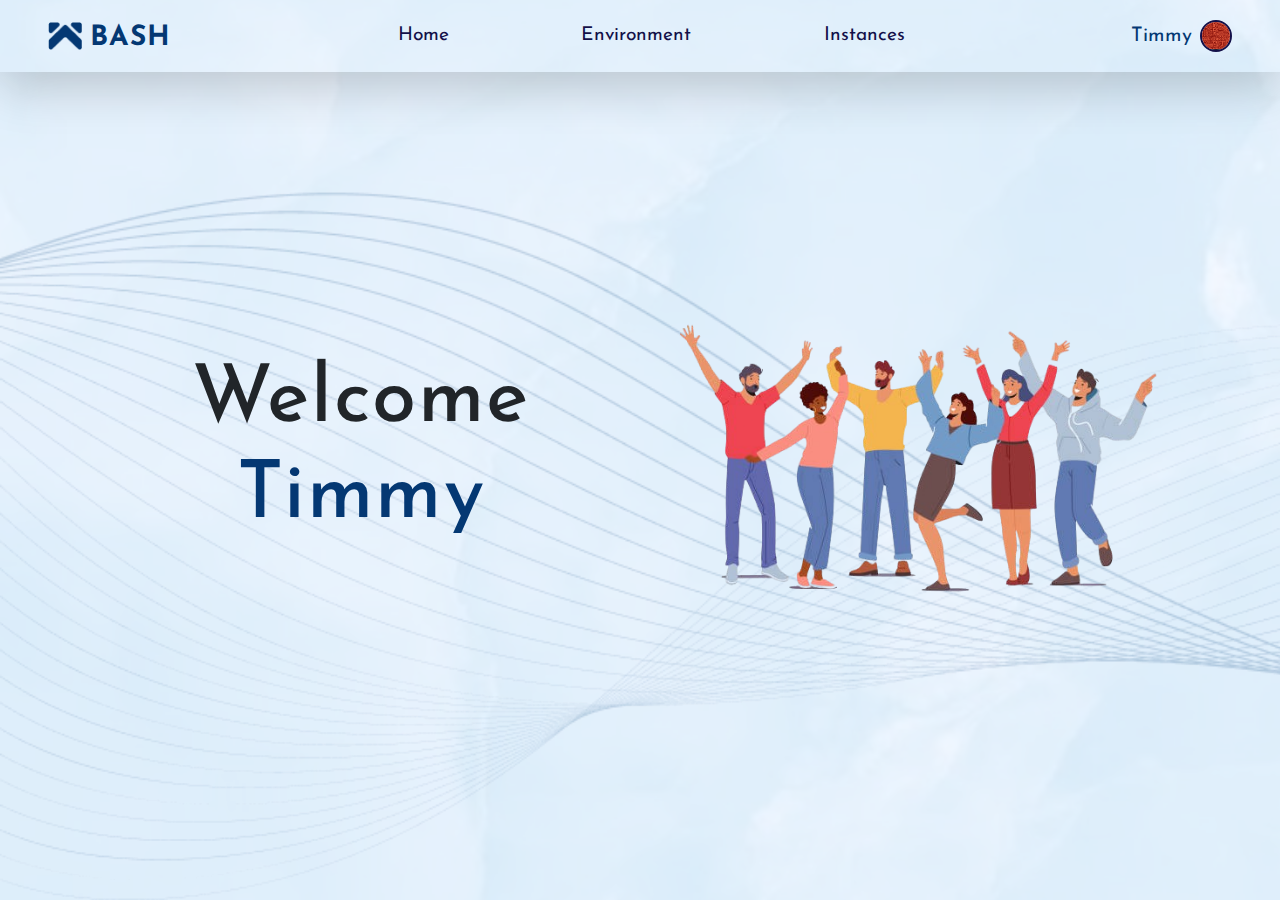
<file: index.html>
<!DOCTYPE html>
<html lang="en">
  <head>
    <meta charset="UTF-8" />
    <meta name="viewport" content="width=device-width, initial-scale=1.0" />
    <link rel="stylesheet" href="css/bootstrap.min.css" />
    <link rel="stylesheet" href="css/index.css" />
    <link
      rel="stylesheet"
      href="https://cdnjs.cloudflare.com/ajax/libs/font-awesome/6.5.1/css/all.min.css"
      integrity="sha512-DTOQO9RWCH3ppGqcWaEA1BIZOC6xxalwEsw9c2QQeAIftl+Vegovlnee1c9QX4TctnWMn13TZye+giMm8e2LwA=="
      crossorigin="anonymous"
      referrerpolicy="no-referrer"
    />
    <title>Bootstrap UI</title>
  </head>
  <body>
    <main class="position-relative vh-100 overflow-x-hidden">
      <!-- background Image  -->
      <img
        src="img/spring1.png"
        alt="element"
        class="position-absolute background-canvas opacity-75"
      />
      <img
        src="img/side.jpg"
        alt="element"
        class="position-absolute background-canvas sky-background"
      />
      <nav
        class="d-flex px-4 px-md-5 py-2 gap-2 align-items-center justify-content-between shadow-lg"
      >
        <button
          class="d-inline-grid d-md-none py-2 fa-bars-btn"
          id="open-sidebar"
        >
          <i class="fa fa-bars fs-2 primary-text-color" aria-hidden="true"></i>
        </button>
        <div class="d-flex gap-2 align-items-center">
          <img src="img/logoHolder.png" alt="logo" class="logo img-fluid" />
          <h3 class="pt-3 primary-text-color">
            <b>BASH</b>
          </h3>
        </div>
        <ul
          class="d-none p-0 d-md-flex flex-grow-1 my-auto align-items-center justify-content-around text-white w-75 mx-auto"
          style="max-width: 40rem"
        >
          <li>
            <a href="#" class="btn navigation-link">Home</a>
          </li>
          <li>
            <a href="./pages/environment.html" class="btn navigation-link"
              >Environment</a
            >
          </li>
          <li>
            <a href="./pages/instances.html" class="btn navigation-link"
              >Instances</a
            >
          </li>
        </ul>
        <button
          class="d-flex gap-2 align-items-center justify-content-center"
          id="open-sidebar-2"
        >
          <span class="d-none d-md-inline h5 fw-normal mt-2 primary-text-color"
            >Timmy</span
          >
          <img src="img/user.jpeg" alt="user" class="user-img" />
        </button>
        <!-- article section for profile -->
        <article
          class="user-dropdown close-user-dropdown d-none d-md-flex flex-column rounded-4 position-absolute overflow-hidden"
          id="user-dropdown-menu"
        >
          <button>Profile</button>
          <hr />
          <button>Logout</button>
        </article>
      </nav>

      <!-- sidebar1 -->
      <aside
        class="d-md-none position-absolute w-75 secondary-background-dark vh-100 overflow-hidden sidebar"
        id="sidebar"
      >
        <img
          src="img/side.jpg"
          alt="background"
          class="opacity-25 position-absolute"
        />
        <button class="fa-times-btn" id="close-sidebar">
          <i class="fa fa-times fs-1 text-danger" aria-hidden="true"> </i>
        </button>
        <ul class="d-flex flex-column z-5 vh-100 sidebar-list">
          <li>
            <a href="#">
              <i class="fa fa-home" aria-hidden="true"></i>
              <span class="h6 fw-normal ps-3">Home</span>
            </a>
          </li>
          <li>
            <a href="./pages/environment.html">
              <i class="fa fa-institution" aria-hidden="true"></i>
              <span class="h6 fw-normal ps-3">Environment</span>
            </a>
          </li>
          <li>
            <a href="./pages/instances.html">
              <i class="fa fa-clipboard" aria-hidden="true"></i>
              <span class="h6 fw-normal ps-3">Instanes</span>
            </a>
          </li>
        </ul>
      </aside>

      <!-- sidebar 2 -->
      <aside
        class="d-md-none position-absolute w-75 secondary-background-dark vh-100 overflow-hidden sidebar2"
        id="sidebar2"
      >
        <img
          src="img/side.jpg"
          alt="background"
          class="opacity-25 position-absolute"
        />
        <button class="fa-times-btn2" id="close-sidebar-2">
          <i class="fa fa-times fs-1 text-danger" aria-hidden="true"> </i>
        </button>
        <ul class="d-flex flex-column z-2 vh-100 sidebar-list">
          <li>
            <a href="#">
              <i class="fa fa-user-circle" aria-hidden="true"></i>
              <span class="h6 fw-normal ps-3">Profile</span>
            </a>
          </li>
          <li>
            <a href="#">
              <i class="fa fa-sign-out" aria-hidden="true"></i>
              <span class="h6 fw-normal ps-3">Logout</span>
            </a>
          </li>
        </ul>
      </aside>

      <!-- the body content section -->
      <section class="home-content row py-md-5 container-lg mx-auto">
        <div class="col-md-6 d-flex align-items-center text-center">
          <h1 class="display-1 fw-medium mx-auto">
            Welcome <span class="primary-text-color">Timmy</span>
          </h1>
        </div>
        <div
          class="col-md-6 d-md-flex align-items-center justify-content-center"
        >
          <img
            src="img/wave.png"
            alt="welcome illustration"
            class="img-fluid"
          />
        </div>
      </section>
    </main>

    <script src="js/index.js"></script>
  </body>
</html>
</file>
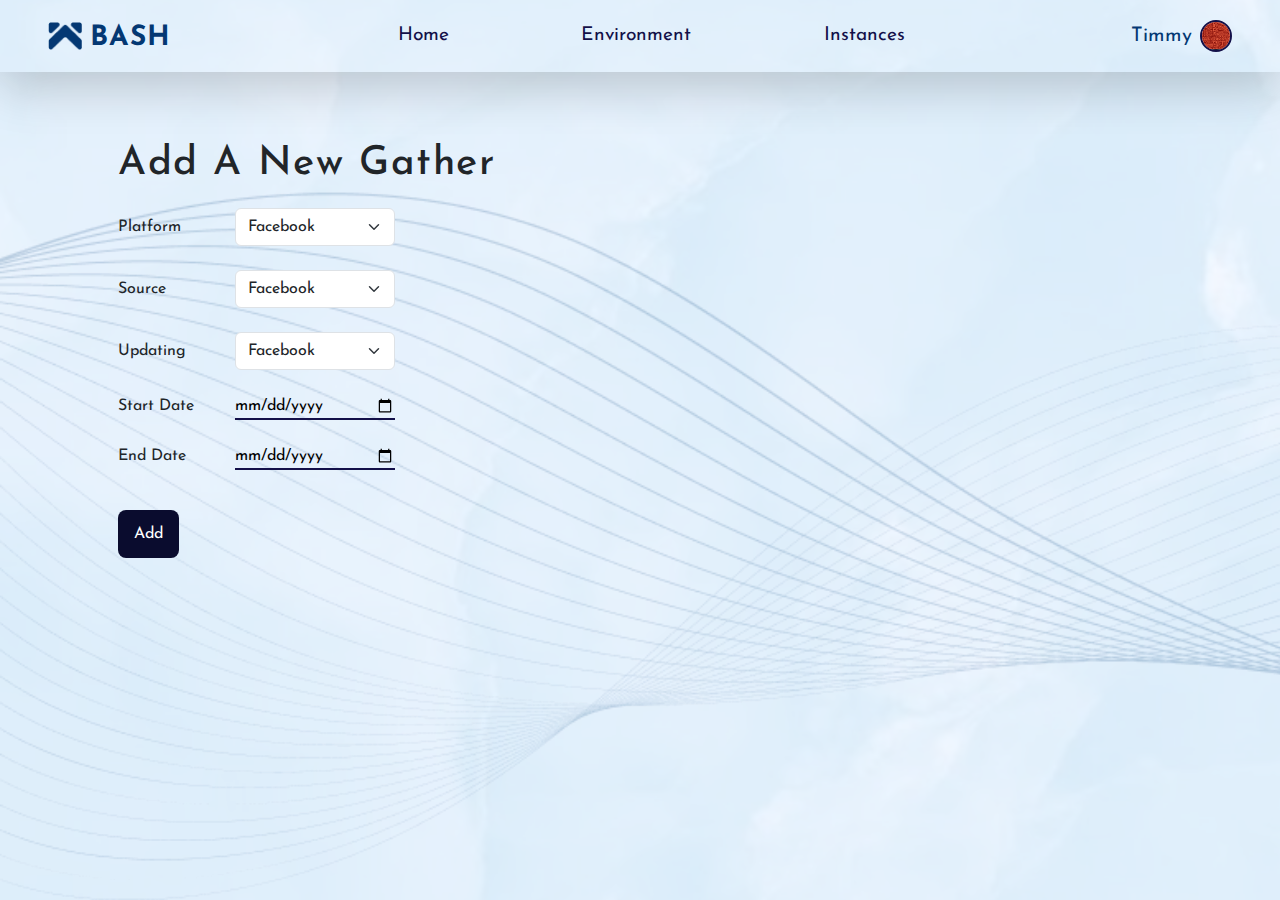
<file: pages/addGather.html>
<!DOCTYPE html>
<html lang="en">
  <head>
    <meta charset="UTF-8" />
    <meta name="viewport" content="width=device-width, initial-scale=1.0" />
    <link rel="stylesheet" href="../css/bootstrap.min.css" />
    <link
      rel="stylesheet"
      href="https://cdnjs.cloudflare.com/ajax/libs/font-awesome/6.5.1/css/all.min.css"
      integrity="sha512-DTOQO9RWCH3ppGqcWaEA1BIZOC6xxalwEsw9c2QQeAIftl+Vegovlnee1c9QX4TctnWMn13TZye+giMm8e2LwA=="
      crossorigin="anonymous"
      referrerpolicy="no-referrer"
    />
    <link rel="stylesheet" href="../css/index.css" />
    <title>Bootstrap UI</title>
  </head>
  <body>
    <main class="position-relative overflow-x-hidden">
      <!-- background Image  -->
      <img
        src="../img/spring1.png"
        alt="element"
        class="position-absolute background-canvas opacity-75"
      />
      <img
        src="../img/side.jpg"
        alt="element"
        class="position-absolute background-canvas sky-background"
      />
      <nav
        class="d-flex px-4 px-md-5 py-2 gap-2 align-items-center justify-content-between shadow-lg"
      >
        <button
          class="d-inline-grid d-md-none py-2 fa-bars-btn"
          id="open-sidebar"
        >
          <i class="fa fa-bars fs-2 primary-text-color" aria-hidden="true"></i>
        </button>
        <div class="d-flex gap-2 align-items-center">
          <img src="../img/logoHolder.png" alt="logo" class="logo img-fluid" />
          <h3 class="pt-3 primary-text-color">
            <b>BASH</b>
          </h3>
        </div>
        <ul
          class="d-none p-0 d-md-flex flex-grow-1 my-auto align-items-center justify-content-around text-white w-75 mx-auto"
          style="max-width: 40rem"
        >
          <li>
            <a href="../index.html" class="btn navigation-link">Home</a>
          </li>
          <li>
            <a href="./environment.html" class="btn navigation-link"
              >Environment</a
            >
          </li>
          <li><a href="#" class="btn navigation-link">Instances</a></li>
        </ul>
        <button
          class="d-flex gap-2 align-items-center justify-content-center"
          id="open-sidebar-2"
        >
          <span class="d-none d-md-inline h5 fw-normal mt-2 primary-text-color"
            >Timmy</span
          >
          <img src="../img/user.jpeg" alt="user" class="user-img" />
        </button>
      </nav>

      <!-- sidebar1 -->
      <aside
        class="d-md-none position-absolute w-75 secondary-background-dark vh-100 overflow-hidden sidebar"
        id="sidebar"
      >
        <img
          src="../img/side.jpg"
          alt="background"
          class="opacity-25 position-absolute"
        />
        <button class="fa-times-btn" id="close-sidebar">
          <i class="fa fa-times fs-1 text-danger" aria-hidden="true"> </i>
        </button>
        <ul class="d-flex flex-column z-2 vh-100 sidebar-list">
          <li>
            <a href="../index.html">
              <i class="fa fa-home" aria-hidden="true"></i>
              <span class="h6 fw-normal ps-3">Home</span>
            </a>
          </li>
          <li>
            <a href="./environment.html">
              <i class="fa fa-institution" aria-hidden="true"></i>
              <span class="h6 fw-normal ps-3">Environment</span>
            </a>
          </li>
          <li>
            <a href="#">
              <i class="fa fa-clipboard" aria-hidden="true"></i>
              <span class="h6 fw-normal ps-3">Instanes</span>
            </a>
          </li>
        </ul>
      </aside>

      <!-- sidebar 2 -->
      <aside
        class="d-md-none position-absolute w-75 secondary-background-dark vh-100 overflow-hidden sidebar2"
        id="sidebar2"
      >
        <img
          src="../img/side.jpg"
          alt="background"
          class="opacity-25 position-absolute"
        />
        <button class="fa-times-btn2" id="close-sidebar-2">
          <i class="fa fa-times fs-1 text-danger" aria-hidden="true"> </i>
        </button>
        <ul class="d-flex flex-column z-2 vh-100 sidebar-list">
          <li>
            <a href="#">
              <i class="fa fa-user-circle" aria-hidden="true"></i>
              <span class="h6 fw-normal ps-3">Profile</span>
            </a>
          </li>
          <li>
            <a href="#">
              <i class="fa fa-sign-out" aria-hidden="true"></i>
              <span class="h6 fw-normal ps-3">Logout</span>
            </a>
          </li>
        </ul>
      </aside>

      <!-- Create Instances -->
      <section class="p-4 p-md-5 container mx-auto">
        <h2 class="mt-4 mb-3">Add A New Gather</h2>
        <form class="my-4 d-flex gap-4 flex-column">
          <div class="input-container">
            <label for="name">Platform </label>
            <select name="platform" id="platform" class="form-select d-inline">
              <option value="facebook">Facebook</option>
              <option value="api">Api</option>
            </select>
          </div>
          <div class="input-container">
            <label for="environment">Source</label>
            <select name="platform" id="platform" class="form-select d-inline">
              <option value="facebook">Facebook</option>
              <option value="api">Api</option>
            </select>
          </div>
          <div class="input-container">
            <label for="environment">Updating</label>
            <select name="platform" id="platform" class="form-select d-inline">
              <option value="facebook" class="opt">Facebook</option>
              <option value="api" class="opt">Api</option>
            </select>
          </div>
          <div class="input-container">
            <label for="environment">Start Date</label>
            <input type="date" />
          </div>
          <div class="input-container">
            <label for="environment">End Date</label>
            <input type="date" />
          </div>

          <div>
            <button type="submit" class="custom-button my-3">Add</button>
          </div>
        </form>
      </section>
    </main>

    <script src="../js/index.js"></script>
  </body>
</html>
</file>
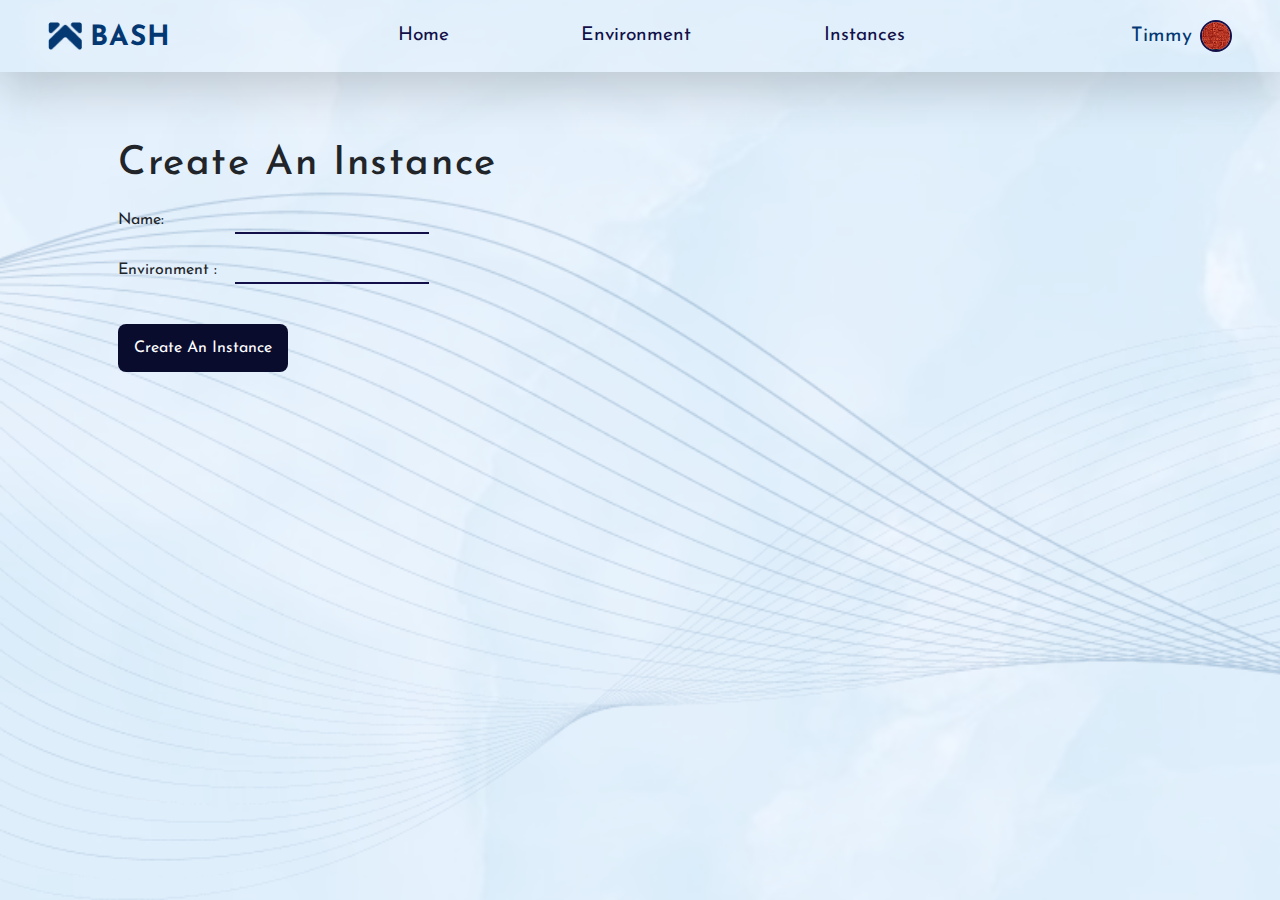
<file: pages/createInstance.html>
<!DOCTYPE html>
<html lang="en">
  <head>
    <meta charset="UTF-8" />
    <meta name="viewport" content="width=device-width, initial-scale=1.0" />
    <link rel="stylesheet" href="../css/bootstrap.min.css" />
    <link
      rel="stylesheet"
      href="https://cdnjs.cloudflare.com/ajax/libs/font-awesome/6.5.1/css/all.min.css"
      integrity="sha512-DTOQO9RWCH3ppGqcWaEA1BIZOC6xxalwEsw9c2QQeAIftl+Vegovlnee1c9QX4TctnWMn13TZye+giMm8e2LwA=="
      crossorigin="anonymous"
      referrerpolicy="no-referrer"
    />
    <link rel="stylesheet" href="../css/index.css" />
    <title>Bootstrap UI</title>
  </head>
  <body>
    <main class="position-relative overflow-x-hidden">
      <!-- background Image  -->
      <img
        src="../img/spring1.png"
        alt="element"
        class="position-absolute background-canvas opacity-75"
      />
      <img
        src="../img/side.jpg"
        alt="element"
        class="position-absolute background-canvas sky-background"
      />
      <nav
        class="d-flex px-4 px-md-5 py-2 gap-2 align-items-center justify-content-between shadow-lg"
      >
        <button
          class="d-inline-grid d-md-none py-2 fa-bars-btn"
          id="open-sidebar"
        >
          <i class="fa fa-bars fs-2 primary-text-color" aria-hidden="true"></i>
        </button>
        <div class="d-flex gap-2 align-items-center">
          <img src="../img/logoHolder.png" alt="logo" class="logo img-fluid" />
          <h3 class="pt-3 primary-text-color">
            <b>BASH</b>
          </h3>
        </div>
        <ul
          class="d-none p-0 d-md-flex flex-grow-1 my-auto align-items-center justify-content-around text-white w-75 mx-auto"
          style="max-width: 40rem"
        >
          <li>
            <a href="../index.html" class="btn navigation-link">Home</a>
          </li>
          <li>
            <a href="./environment.html" class="btn navigation-link"
              >Environment</a
            >
          </li>
          <li><a href="#" class="btn navigation-link">Instances</a></li>
        </ul>
        <button
          class="d-flex gap-2 align-items-center justify-content-center"
          id="open-sidebar-2"
        >
          <span class="d-none d-md-inline h5 fw-normal mt-2 primary-text-color"
            >Timmy</span
          >
          <img src="../img/user.jpeg" alt="user" class="user-img" />
        </button>
      </nav>

      <!-- sidebar1 -->
      <aside
        class="d-md-none position-absolute w-75 secondary-background-dark vh-100 overflow-hidden sidebar"
        id="sidebar"
      >
        <img
          src="../img/side.jpg"
          alt="background"
          class="opacity-25 position-absolute"
        />
        <button class="fa-times-btn" id="close-sidebar">
          <i class="fa fa-times fs-1 text-danger" aria-hidden="true"> </i>
        </button>
        <ul class="d-flex flex-column z-2 vh-100 sidebar-list">
          <li>
            <a href="../index.html">
              <i class="fa fa-home" aria-hidden="true"></i>
              <span class="h6 fw-normal ps-3">Home</span>
            </a>
          </li>
          <li>
            <a href="./environment.html">
              <i class="fa fa-institution" aria-hidden="true"></i>
              <span class="h6 fw-normal ps-3">Environment</span>
            </a>
          </li>
          <li>
            <a href="#">
              <i class="fa fa-clipboard" aria-hidden="true"></i>
              <span class="h6 fw-normal ps-3">Instanes</span>
            </a>
          </li>
        </ul>
      </aside>

      <!-- sidebar 2 -->
      <aside
        class="d-md-none position-absolute w-75 secondary-background-dark vh-100 overflow-hidden sidebar2"
        id="sidebar2"
      >
        <img
          src="../img/side.jpg"
          alt="background"
          class="opacity-25 position-absolute"
        />
        <button class="fa-times-btn2" id="close-sidebar-2">
          <i class="fa fa-times fs-1 text-danger" aria-hidden="true"> </i>
        </button>
        <ul class="d-flex flex-column z-2 vh-100 sidebar-list">
          <li>
            <a href="#">
              <i class="fa fa-user-circle" aria-hidden="true"></i>
              <span class="h6 fw-normal ps-3">Profile</span>
            </a>
          </li>
          <li>
            <a href="#">
              <i class="fa fa-sign-out" aria-hidden="true"></i>
              <span class="h6 fw-normal ps-3">Logout</span>
            </a>
          </li>
        </ul>
      </aside>

      <!-- Create Instances -->
      <section class="p-4 p-md-5 container mx-auto">
        <h2 class="mt-4 mb-3">Create An Instance</h2>
        <form class="my-4 d-flex gap-4 flex-column">
          <div class="input-container">
            <label for="name">Name: </label>
            <input type="text" class="" id="name" />
          </div>
          <div class="input-container">
            <label for="environment">Environment :</label>
            <input type="text" class="" id="environment" />
          </div>

          <div>
            <button type="submit" class="custom-button my-3">
              Create An Instance
            </button>
          </div>
        </form>
      </section>
    </main>

    <script src="../js/index.js"></script>
  </body>
</html>
</file>
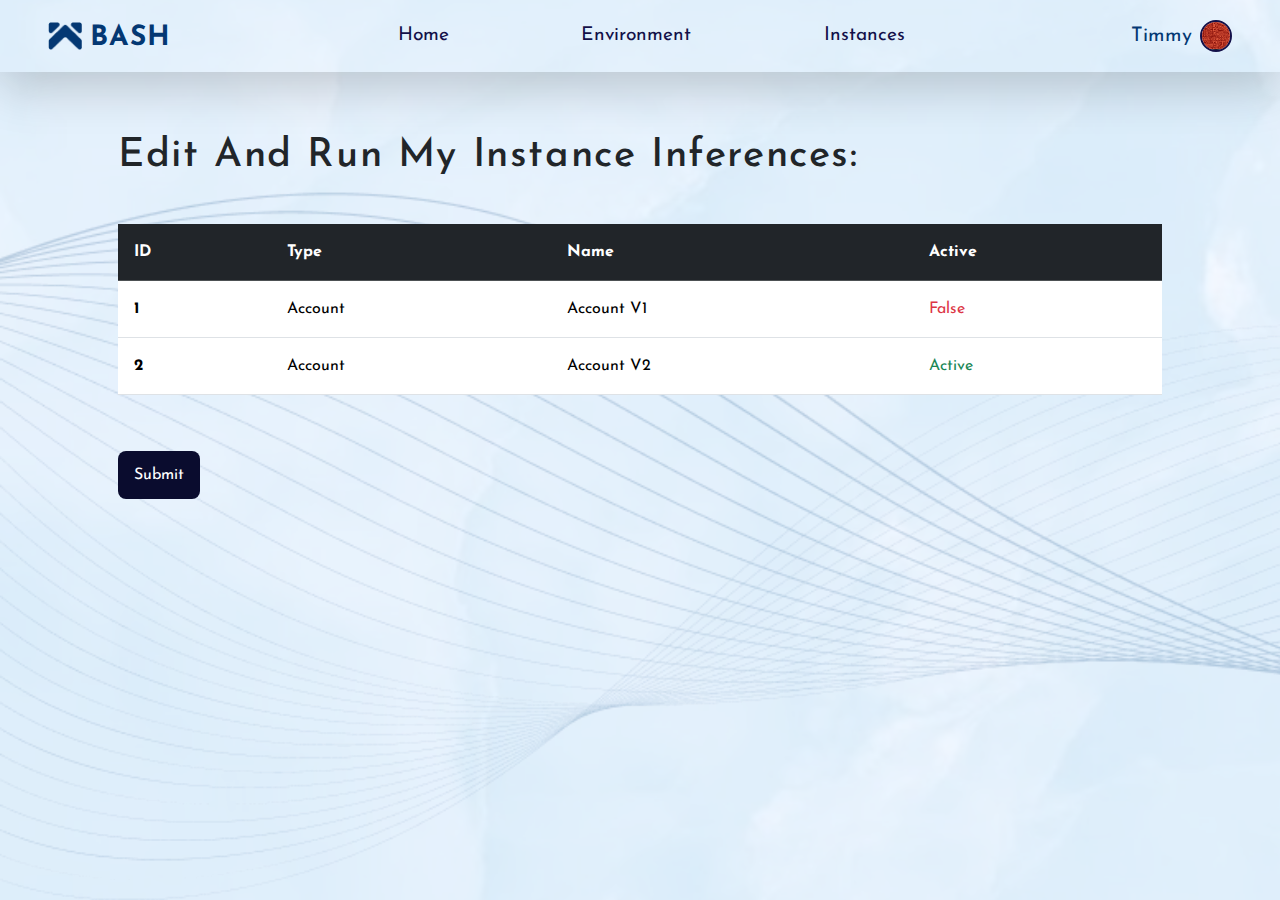
<file: pages/editandruninstance.html>
<!DOCTYPE html>
<html lang="en">
  <head>
    <meta charset="UTF-8" />
    <meta name="viewport" content="width=device-width, initial-scale=1.0" />
    <link rel="stylesheet" href="../css/bootstrap.min.css" />
    <link
      rel="stylesheet"
      href="https://cdnjs.cloudflare.com/ajax/libs/font-awesome/6.5.1/css/all.min.css"
      integrity="sha512-DTOQO9RWCH3ppGqcWaEA1BIZOC6xxalwEsw9c2QQeAIftl+Vegovlnee1c9QX4TctnWMn13TZye+giMm8e2LwA=="
      crossorigin="anonymous"
      referrerpolicy="no-referrer"
    />
    <link rel="stylesheet" href="../css/index.css" />
    <title>Bootstrap UI</title>
  </head>
  <body>
    <main class="position-relative overflow-x-hidden">
      <!-- background Image  -->
      <img
        src="../img/spring1.png"
        alt="element"
        class="position-absolute background-canvas opacity-75"
      />
      <img
        src="../img/side.jpg"
        alt="element"
        class="position-absolute background-canvas sky-background"
      />
      <nav
        class="d-flex px-4 px-md-5 py-2 gap-2 align-items-center justify-content-between shadow-lg"
      >
        <button
          class="d-inline-grid d-md-none py-2 fa-bars-btn"
          id="open-sidebar"
        >
          <i class="fa fa-bars fs-2 primary-text-color" aria-hidden="true"></i>
        </button>
        <div class="d-flex gap-2 align-items-center">
          <img src="../img/logoHolder.png" alt="logo" class="logo img-fluid" />
          <h3 class="pt-3 primary-text-color">
            <b>BASH</b>
          </h3>
        </div>
        <ul
          class="d-none p-0 d-md-flex flex-grow-1 my-auto align-items-center justify-content-around text-white w-75 mx-auto"
          style="max-width: 40rem"
        >
          <li>
            <a href="../index.html" class="btn navigation-link">Home</a>
          </li>
          <li>
            <a href="./environment.html" class="btn navigation-link"
              >Environment</a
            >
          </li>
          <li><a href="#" class="btn navigation-link">Instances</a></li>
        </ul>
        <button
          class="d-flex gap-2 align-items-center justify-content-center"
          id="open-sidebar-2"
        >
          <span class="d-none d-md-inline h5 fw-normal mt-2 primary-text-color"
            >Timmy</span
          >
          <img src="../img/user.jpeg" alt="user" class="user-img" />
        </button>
      </nav>

      <!-- sidebar1 -->
      <aside
        class="d-md-none position-absolute w-75 secondary-background-dark vh-100 overflow-hidden sidebar"
        id="sidebar"
      >
        <img
          src="../img/side.jpg"
          alt="background"
          class="opacity-25 position-absolute"
        />
        <button class="fa-times-btn" id="close-sidebar">
          <i class="fa fa-times fs-1 text-danger" aria-hidden="true"> </i>
        </button>
        <ul class="d-flex flex-column z-2 vh-100 sidebar-list">
          <li>
            <a href="../index.html">
              <i class="fa fa-home" aria-hidden="true"></i>
              <span class="h6 fw-normal ps-3">Home</span>
            </a>
          </li>
          <li>
            <a href="./environment.html">
              <i class="fa fa-institution" aria-hidden="true"></i>
              <span class="h6 fw-normal ps-3">Environment</span>
            </a>
          </li>
          <li>
            <a href="#">
              <i class="fa fa-clipboard" aria-hidden="true"></i>
              <span class="h6 fw-normal ps-3">Instanes</span>
            </a>
          </li>
        </ul>
      </aside>

      <!-- sidebar 2 -->
      <aside
        class="d-md-none position-absolute w-75 secondary-background-dark vh-100 overflow-hidden sidebar2"
        id="sidebar2"
      >
        <img
          src="../img/side.jpg"
          alt="background"
          class="opacity-25 position-absolute"
        />
        <button class="fa-times-btn2" id="close-sidebar-2">
          <i class="fa fa-times fs-1 text-danger" aria-hidden="true"> </i>
        </button>
        <ul class="d-flex flex-column z-2 vh-100 sidebar-list">
          <li>
            <a href="#">
              <i class="fa fa-user-circle" aria-hidden="true"></i>
              <span class="h6 fw-normal ps-3">Profile</span>
            </a>
          </li>
          <li>
            <a href="#">
              <i class="fa fa-sign-out" aria-hidden="true"></i>
              <span class="h6 fw-normal ps-3">Logout</span>
            </a>
          </li>
        </ul>
      </aside>

      <!-- Instances table -->
      <section class="p-4 p-md-5 container mx-auto">
        <h2 class="mt-3 mb-3 mb-md-5">Edit And Run My Instance Inferences:</h2>
        <!-- table container  -->
        <form>
          <div class="overflow-x-auto">
            <table class="table table-hover instance-table-edit">
              <thead>
                <tr class="table-dark rounded-2">
                  <th scope="col">ID</th>
                  <th scope="col">Type</th>
                  <th scope="col">Name</th>
                  <th scope="col">Active</th>
                </tr>
              </thead>
              <tbody>
                <tr class="">
                  <th scope="col">1</th>
                  <td>Account</td>
                  <td>Account V1</td>
                  <td class="text-danger">False</td>
                </tr>
                <tr>
                  <th scope="col">2</th>
                  <td>Account</td>
                  <td>Account V2</td>
                  <td class="text-success">Active</td>
                </tr>
                <!-- Add more rows as needed -->
              </tbody>
            </table>
          </div>
          <button class="d-block m-3">
            <i class="fa fa-plus fs-1" aria-hidden="true"></i>
          </button>
          <button class="custom-button my-2">Submit</button>
        </form>
      </section>
    </main>

    <script src="../js/index.js"></script>
  </body>
</html>
</file>
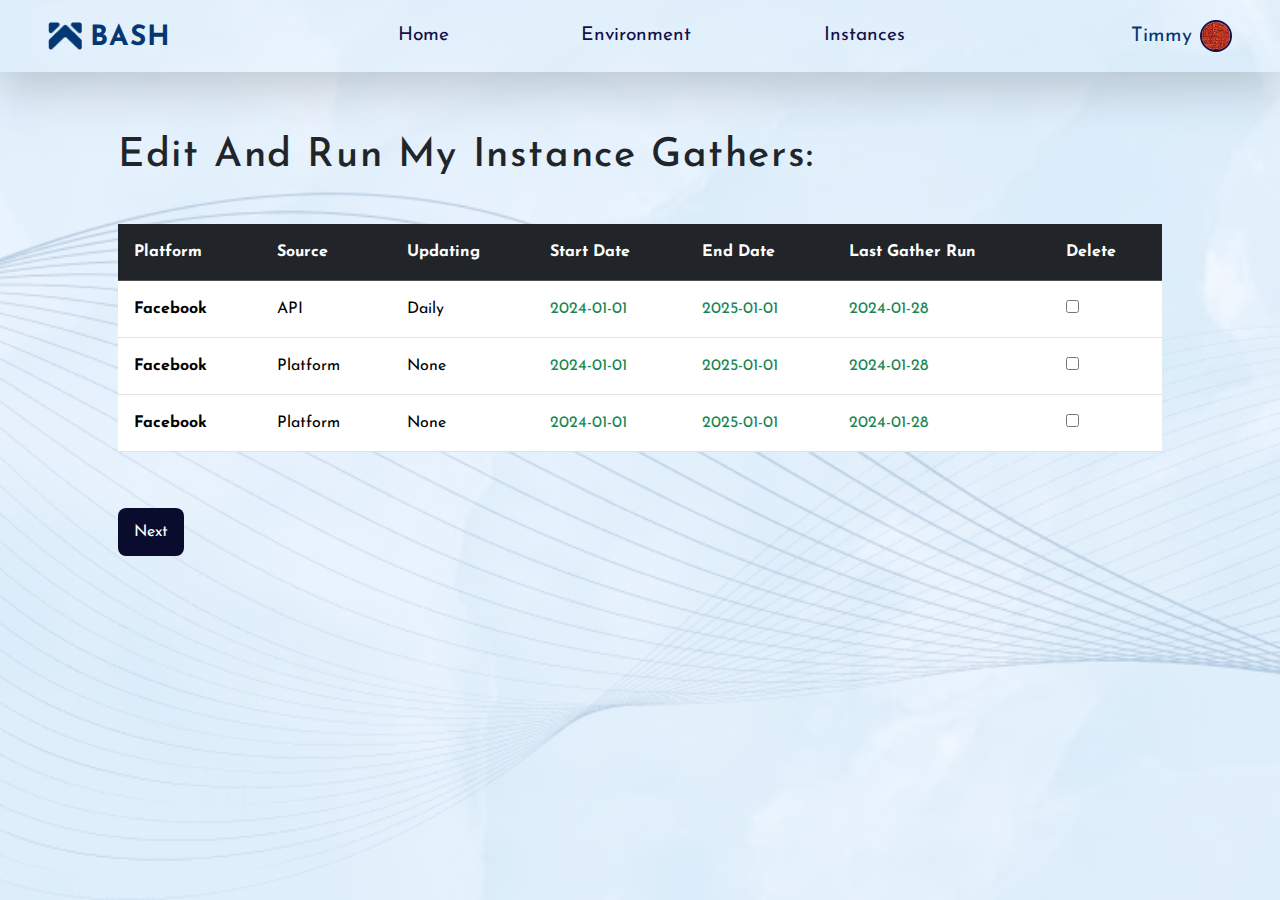
<file: pages/editInstance.html>
<!DOCTYPE html>
<html lang="en">
  <head>
    <meta charset="UTF-8" />
    <meta name="viewport" content="width=device-width, initial-scale=1.0" />
    <link rel="stylesheet" href="../css/bootstrap.min.css" />
    <link
      rel="stylesheet"
      href="https://cdnjs.cloudflare.com/ajax/libs/font-awesome/6.5.1/css/all.min.css"
      integrity="sha512-DTOQO9RWCH3ppGqcWaEA1BIZOC6xxalwEsw9c2QQeAIftl+Vegovlnee1c9QX4TctnWMn13TZye+giMm8e2LwA=="
      crossorigin="anonymous"
      referrerpolicy="no-referrer"
    />
    <link rel="stylesheet" href="../css/index.css" />
    <title>Bootstrap UI</title>
  </head>
  <body>
    <main class="position-relative overflow-x-hidden">
      <!-- background Image  -->
      <img
        src="../img/spring1.png"
        alt="element"
        class="position-absolute background-canvas opacity-75"
      />
      <img
        src="../img/side.jpg"
        alt="element"
        class="position-absolute background-canvas sky-background"
      />
      <nav
        class="d-flex px-4 px-md-5 py-2 gap-2 align-items-center justify-content-between shadow-lg"
      >
        <button
          class="d-inline-grid d-md-none py-2 fa-bars-btn"
          id="open-sidebar"
        >
          <i class="fa fa-bars fs-2 primary-text-color" aria-hidden="true"></i>
        </button>
        <div class="d-flex gap-2 align-items-center">
          <img src="../img/logoHolder.png" alt="logo" class="logo img-fluid" />
          <h3 class="pt-3 primary-text-color">
            <b>BASH</b>
          </h3>
        </div>
        <ul
          class="d-none p-0 d-md-flex flex-grow-1 my-auto align-items-center justify-content-around text-white w-75 mx-auto"
          style="max-width: 40rem"
        >
          <li>
            <a href="../index.html" class="btn navigation-link">Home</a>
          </li>
          <li>
            <a href="./environment.html" class="btn navigation-link"
              >Environment</a
            >
          </li>
          <li><a href="#" class="btn navigation-link">Instances</a></li>
        </ul>
        <button
          class="d-flex gap-2 align-items-center justify-content-center"
          id="open-sidebar-2"
        >
          <span class="d-none d-md-inline h5 fw-normal mt-2 primary-text-color"
            >Timmy</span
          >
          <img src="../img/user.jpeg" alt="user" class="user-img" />
        </button>
      </nav>

      <!-- sidebar1 -->
      <aside
        class="d-md-none position-absolute w-75 secondary-background-dark vh-100 overflow-hidden sidebar"
        id="sidebar"
      >
        <img
          src="../img/side.jpg"
          alt="background"
          class="opacity-25 position-absolute"
        />
        <button class="fa-times-btn" id="close-sidebar">
          <i class="fa fa-times fs-1 text-danger" aria-hidden="true"> </i>
        </button>
        <ul class="d-flex flex-column z-2 vh-100 sidebar-list">
          <li>
            <a href="../index.html">
              <i class="fa fa-home" aria-hidden="true"></i>
              <span class="h6 fw-normal ps-3">Home</span>
            </a>
          </li>
          <li>
            <a href="./environment.html">
              <i class="fa fa-institution" aria-hidden="true"></i>
              <span class="h6 fw-normal ps-3">Environment</span>
            </a>
          </li>
          <li>
            <a href="#">
              <i class="fa fa-clipboard" aria-hidden="true"></i>
              <span class="h6 fw-normal ps-3">Instanes</span>
            </a>
          </li>
        </ul>
      </aside>

      <!-- sidebar 2 -->
      <aside
        class="d-md-none position-absolute w-75 secondary-background-dark vh-100 overflow-hidden sidebar2"
        id="sidebar2"
      >
        <img
          src="../img/side.jpg"
          alt="background"
          class="opacity-25 position-absolute"
        />
        <button class="fa-times-btn2" id="close-sidebar-2">
          <i class="fa fa-times fs-1 text-danger" aria-hidden="true"> </i>
        </button>
        <ul class="d-flex flex-column z-2 vh-100 sidebar-list">
          <li>
            <a href="#">
              <i class="fa fa-user-circle" aria-hidden="true"></i>
              <span class="h6 fw-normal ps-3">Profile</span>
            </a>
          </li>
          <li>
            <a href="#">
              <i class="fa fa-sign-out" aria-hidden="true"></i>
              <span class="h6 fw-normal ps-3">Logout</span>
            </a>
          </li>
        </ul>
      </aside>

      <!-- Instances table -->
      <section class="p-4 p-md-5 container mx-auto">
        <h2 class="mt-3 mb-3 mb-md-5">Edit And Run My Instance Gathers:</h2>
        <!-- table container  -->
        <form>
          <div class="overflow-x-auto">
            <table class="table table-hover instance-table-edit">
              <thead>
                <tr class="table-dark rounded-2">
                  <th scope="col">Platform</th>
                  <th scope="col">Source</th>
                  <th scope="col">Updating</th>
                  <th scope="col">Start Date</th>
                  <th scope="col">End Date</th>
                  <th scope="col">Last Gather Run</th>
                  <th scope="col">Delete</th>
                </tr>
              </thead>
              <tbody>
                <tr class="">
                  <th scope="row">Facebook</th>
                  <td>API</td>
                  <td>Daily</td>
                  <td class="text-success">2024-01-01</td>
                  <td class="text-success">2025-01-01</td>
                  <td class="text-success">2024-01-28</td>
                  <td class="text-success"><input type="checkbox" /></td>
                </tr>
                <tr class="">
                  <th scope="row">Facebook</th>
                  <td>Platform</td>
                  <td>None</td>
                  <td class="text-success">2024-01-01</td>
                  <td class="text-success">2025-01-01</td>
                  <td class="text-success">2024-01-28</td>
                  <td class="text-success"><input type="checkbox" /></td>
                </tr>
                <tr class="">
                  <th scope="row">Facebook</th>
                  <td>Platform</td>
                  <td>None</td>
                  <td class="text-success">2024-01-01</td>
                  <td class="text-success">2025-01-01</td>
                  <td class="text-success">2024-01-28</td>
                  <td class="text-success"><input type="checkbox" /></td>
                </tr>
                <!-- Add more rows as needed -->
              </tbody>
            </table>
          </div>
          <button class="d-block m-3">
            <i class="fa fa-plus fs-1" aria-hidden="true"></i>
          </button>
          <button class="custom-button my-2">Next</button>
        </form>
      </section>
    </main>

    <script src="../js/index.js"></script>
  </body>
</html>
</file>
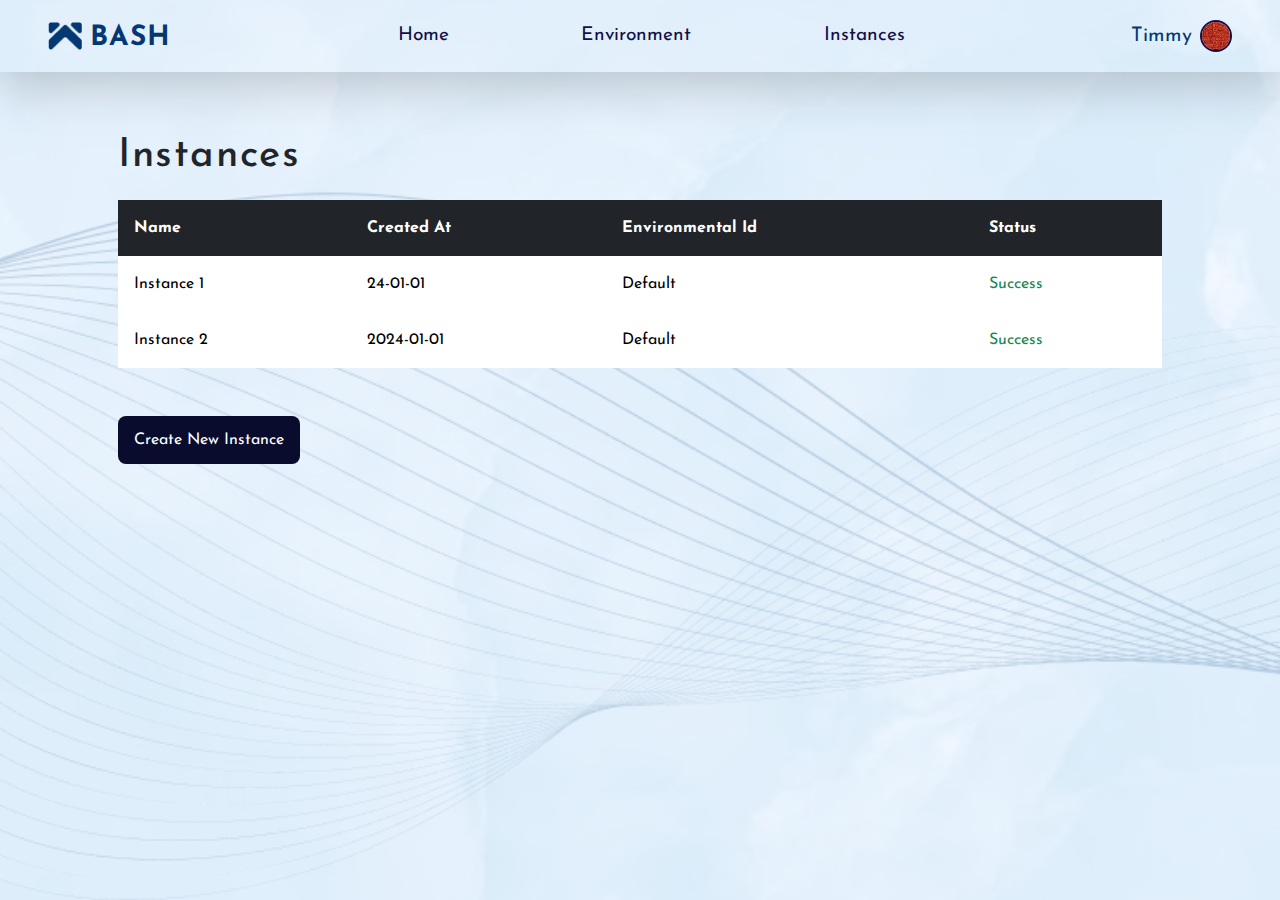
<file: pages/instances.html>
<!DOCTYPE html>
<html lang="en">
  <head>
    <meta charset="UTF-8" />
    <meta name="viewport" content="width=device-width, initial-scale=1.0" />
    <link rel="stylesheet" href="../css/bootstrap.min.css" />
    <link
      rel="stylesheet"
      href="https://cdnjs.cloudflare.com/ajax/libs/font-awesome/6.5.1/css/all.min.css"
      integrity="sha512-DTOQO9RWCH3ppGqcWaEA1BIZOC6xxalwEsw9c2QQeAIftl+Vegovlnee1c9QX4TctnWMn13TZye+giMm8e2LwA=="
      crossorigin="anonymous"
      referrerpolicy="no-referrer"
    />
    <link rel="stylesheet" href="../css/index.css" />
    <title>Bootstrap UI</title>
  </head>
  <body>
    <main>
      <header class="position-relative overflow-x-hidden">
        <!-- background Image  -->
        <img
          src="../img/spring1.png"
          alt="element"
          class="position-absolute background-canvas opacity-75"
        />
        <img
          src="../img/side.jpg"
          alt="element"
          class="position-absolute background-canvas sky-background"
        />
        <nav
          class="d-flex px-4 px-md-5 py-2 gap-2 align-items-center justify-content-between shadow-lg"
        >
          <button
            class="d-inline-grid d-md-none py-2 fa-bars-btn"
            id="open-sidebar"
          >
            <i
              class="fa fa-bars fs-2 primary-text-color"
              aria-hidden="true"
            ></i>
          </button>
          <div class="d-flex gap-2 align-items-center">
            <img
              src="../img/logoHolder.png"
              alt="logo"
              class="logo img-fluid"
            />
            <h3 class="pt-3 primary-text-color">
              <b>BASH</b>
            </h3>
          </div>
          <ul
            class="d-none p-0 d-md-flex flex-grow-1 my-auto align-items-center justify-content-around text-white w-75 mx-auto"
            style="max-width: 40rem"
          >
            <li>
              <a href="../index.html" class="btn navigation-link">Home</a>
            </li>
            <li>
              <a href="./environment.html" class="btn navigation-link"
                >Environment</a
              >
            </li>
            <li><a href="#" class="btn navigation-link">Instances</a></li>
          </ul>
          <button
            class="d-flex gap-2 align-items-center justify-content-center"
            id="open-sidebar-2"
          >
            <span
              class="d-none d-md-inline h5 fw-normal mt-2 primary-text-color"
              >Timmy</span
            >
            <img src="../img/user.jpeg" alt="user" class="user-img" />
          </button>
        </nav>

        <!-- sidebar1 -->
        <aside
          class="d-md-none position-absolute w-75 secondary-background-dark vh-100 overflow-hidden sidebar"
          id="sidebar"
        >
          <img
            src="../img/side.jpg"
            alt="background"
            class="opacity-25 position-absolute"
          />
          <button class="fa-times-btn" id="close-sidebar">
            <i class="fa fa-times fs-1 text-danger" aria-hidden="true"> </i>
          </button>
          <ul class="d-flex flex-column z-2 vh-100 sidebar-list">
            <li>
              <a href="../index.html">
                <i class="fa fa-home" aria-hidden="true"></i>
                <span class="h6 fw-normal ps-3">Home</span>
              </a>
            </li>
            <li>
              <a href="./environment.html">
                <i class="fa fa-institution" aria-hidden="true"></i>
                <span class="h6 fw-normal ps-3">Environment</span>
              </a>
            </li>
            <li>
              <a href="#">
                <i class="fa fa-clipboard" aria-hidden="true"></i>
                <span class="h6 fw-normal ps-3">Instanes</span>
              </a>
            </li>
          </ul>
        </aside>

        <!-- sidebar 2 -->
        <aside
          class="d-md-none position-absolute w-75 secondary-background-dark vh-100 overflow-hidden sidebar2"
          id="sidebar2"
        >
          <img
            src="../img/side.jpg"
            alt="background"
            class="opacity-25 position-absolute"
          />
          <button class="fa-times-btn2" id="close-sidebar-2">
            <i class="fa fa-times fs-1 text-danger" aria-hidden="true"> </i>
          </button>
          <ul class="d-flex flex-column z-2 vh-100 sidebar-list">
            <li>
              <a href="#">
                <i class="fa fa-user-circle" aria-hidden="true"></i>
                <span class="h6 fw-normal ps-3">Profile</span>
              </a>
            </li>
            <li>
              <a href="#">
                <i class="fa fa-sign-out" aria-hidden="true"></i>
                <span class="h6 fw-normal ps-3">Logout</span>
              </a>
            </li>
          </ul>
        </aside>

        <!-- Instances table -->
        <section class="p-4 p-md-5 container mx-auto">
          <h2 class="mt-3">Instances</h2>
          <!-- table container  -->
          <div class="overflow-x-auto my-4">
            <table class="table table-hover table-borderless table-design">
              <thead>
                <tr class="rounded-4 table-dark">
                  <th scope="col" class="p-3">Name</th>
                  <th scope="col" class="p-3">Created At</th>
                  <th scope="col" class="p-3">Environmental Id</th>
                  <th scope="col" class="p-3">Status</th>
                </tr>
              </thead>
              <tbody>
                <tr class="">
                  <td>Instance 1</td>
                  <td>24-01-01</td>
                  <td>Default</td>
                  <td class="text-success">Success</td>
                </tr>
                <tr>
                  <td>Instance 2</td>
                  <td>2024-01-01</td>
                  <td>Default</td>
                  <td class="text-success">Success</td>
                </tr>
                <!-- Add more rows as needed -->
              </tbody>
            </table>
          </div>
          <div>
            <button class="custom-button my-2">Create New Instance</button>
          </div>
        </section>
      </header>

      <!-- instances section  -->
    </main>

    <script src="../js/index.js"></script>
  </body>
</html>
</file>
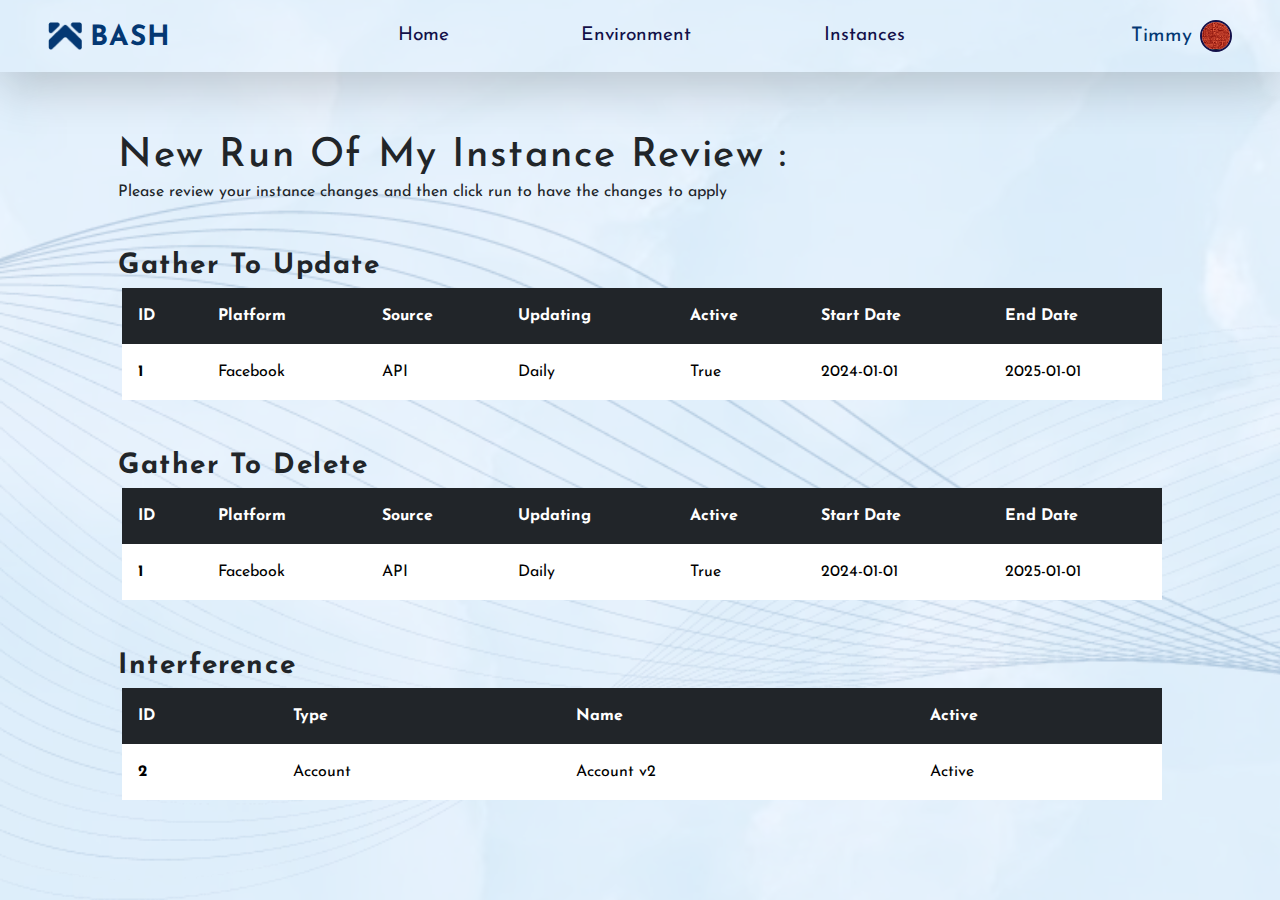
<file: pages/instancesReview.html>
<!DOCTYPE html>
<html lang="en">
  <head>
    <meta charset="UTF-8" />
    <meta name="viewport" content="width=device-width, initial-scale=1.0" />
    <link rel="stylesheet" href="../css/bootstrap.min.css" />
    <link
      rel="stylesheet"
      href="https://cdnjs.cloudflare.com/ajax/libs/font-awesome/6.5.1/css/all.min.css"
      integrity="sha512-DTOQO9RWCH3ppGqcWaEA1BIZOC6xxalwEsw9c2QQeAIftl+Vegovlnee1c9QX4TctnWMn13TZye+giMm8e2LwA=="
      crossorigin="anonymous"
      referrerpolicy="no-referrer"
    />
    <link rel="stylesheet" href="../css/index.css" />
    <title>Bootstrap UI</title>
  </head>
  <body>
    <main class="position-relative overflow-x-hidden">
      <!-- background Image  -->
      <img
        src="../img/spring1.png"
        alt="element"
        class="position-absolute background-canvas opacity-75"
      />
      <img
        src="../img/side.jpg"
        alt="element"
        class="position-absolute background-canvas sky-background"
      />
      <nav
        class="d-flex px-4 px-md-5 py-2 gap-2 align-items-center justify-content-between shadow-lg"
      >
        <button
          class="d-inline-grid d-md-none py-2 fa-bars-btn"
          id="open-sidebar"
        >
          <i class="fa fa-bars fs-2 primary-text-color" aria-hidden="true"></i>
        </button>
        <div class="d-flex gap-2 align-items-center">
          <img src="../img/logoHolder.png" alt="logo" class="logo img-fluid" />
          <h3 class="pt-3 primary-text-color">
            <b>BASH</b>
          </h3>
        </div>
        <ul
          class="d-none p-0 d-md-flex flex-grow-1 my-auto align-items-center justify-content-around text-white w-75 mx-auto"
          style="max-width: 40rem"
        >
          <li>
            <a href="../index.html" class="btn navigation-link">Home</a>
          </li>
          <li>
            <a href="./environment.html" class="btn navigation-link"
              >Environment</a
            >
          </li>
          <li><a href="#" class="btn navigation-link">Instances</a></li>
        </ul>
        <button
          class="d-flex gap-2 align-items-center justify-content-center"
          id="open-sidebar-2"
        >
          <span class="d-none d-md-inline h5 fw-normal mt-2 primary-text-color"
            >Timmy</span
          >
          <img src="../img/user.jpeg" alt="user" class="user-img" />
        </button>
      </nav>

      <!-- sidebar1 -->
      <aside
        class="d-md-none position-absolute w-75 secondary-background-dark vh-100 overflow-hidden sidebar"
        id="sidebar"
      >
        <img
          src="../img/side.jpg"
          alt="background"
          class="opacity-25 position-absolute"
        />
        <button class="fa-times-btn" id="close-sidebar">
          <i class="fa fa-times fs-1 text-danger" aria-hidden="true"> </i>
        </button>
        <ul class="d-flex flex-column z-2 vh-100 sidebar-list">
          <li>
            <a href="../index.html">
              <i class="fa fa-home" aria-hidden="true"></i>
              <span class="h6 fw-normal ps-3">Home</span>
            </a>
          </li>
          <li>
            <a href="./environment.html">
              <i class="fa fa-institution" aria-hidden="true"></i>
              <span class="h6 fw-normal ps-3">Environment</span>
            </a>
          </li>
          <li>
            <a href="#">
              <i class="fa fa-clipboard" aria-hidden="true"></i>
              <span class="h6 fw-normal ps-3">Instanes</span>
            </a>
          </li>
        </ul>
      </aside>

      <!-- sidebar 2 -->
      <aside
        class="d-md-none position-absolute w-75 secondary-background-dark vh-100 overflow-hidden sidebar2"
        id="sidebar2"
      >
        <img
          src="../img/side.jpg"
          alt="background"
          class="opacity-25 position-absolute"
        />
        <button class="fa-times-btn2" id="close-sidebar-2">
          <i class="fa fa-times fs-1 text-danger" aria-hidden="true"> </i>
        </button>
        <ul class="d-flex flex-column z-2 vh-100 sidebar-list">
          <li>
            <a href="#">
              <i class="fa fa-user-circle" aria-hidden="true"></i>
              <span class="h6 fw-normal ps-3">Profile</span>
            </a>
          </li>
          <li>
            <a href="#">
              <i class="fa fa-sign-out" aria-hidden="true"></i>
              <span class="h6 fw-normal ps-3">Logout</span>
            </a>
          </li>
        </ul>
      </aside>

      <!-- Instances table -->
      <section class="p-4 p-md-5 container mx-auto">
        <h2 class="mt-3 mb-1 fw-medium">New Run Of My Instance Review :</h2>
        <p>
          Please review your instance changes and then click run to have the
          changes to apply
        </p>

        <div>
          <h3 class="mt-3 mb-1 fw-bold mt-5">
            Gather To Update
            <span> <i class="fa fa-pencil" aria-hidden="true"></i> </span>
          </h3>
          <!-- table container  -->
          <div class="overflow-x-auto">
            <table class="table table-hover table-borderless m-1">
              <thead>
                <tr class="rounded-4 table-dark">
                  <th scope="col">ID</th>
                  <th scope="col">Platform</th>
                  <th scope="col">Source</th>
                  <th scope="col">Updating</th>
                  <th scope="col">Active</th>
                  <th scope="col">Start Date</th>
                  <th scope="col">End Date</th>
                </tr>
              </thead>
              <tbody>
                <tr>
                  <th scope="col">1</th>
                  <td>Facebook</td>
                  <td>API</td>
                  <td>Daily</td>
                  <td>True</td>
                  <td>2024-01-01</td>
                  <td>2025-01-01</td>
                </tr>
                <!-- Add more rows as needed -->
              </tbody>
            </table>
          </div>
        </div>
        <div>
          <h3 class="mt-3 mb-1 fw-bold mt-5">
            Gather To Delete
            <span> <i class="fa fa-pencil" aria-hidden="true"></i> </span>
          </h3>
          <!-- table container  -->
          <div class="overflow-x-auto">
            <table class="table table-hover table-borderless m-1">
              <thead>
                <tr class="rounded-4 table-dark">
                  <th scope="col">ID</th>
                  <th scope="col">Platform</th>
                  <th scope="col">Source</th>
                  <th scope="col">Updating</th>
                  <th scope="col">Active</th>
                  <th scope="col">Start Date</th>
                  <th scope="col">End Date</th>
                </tr>
              </thead>
              <tbody>
                <tr>
                  <th scope="col">1</th>
                  <td>Facebook</td>
                  <td>API</td>
                  <td>Daily</td>
                  <td>True</td>
                  <td>2024-01-01</td>
                  <td>2025-01-01</td>
                </tr>
                <!-- Add more rows as needed -->
              </tbody>
            </table>
          </div>
        </div>
        <div>
          <h3 class="mt-3 mb-1 fw-bold mt-5">
            Interference
            <span> <i class="fa fa-pencil" aria-hidden="true"></i> </span>
          </h3>
          <!-- table container  -->
          <div class="overflow-x-auto">
            <table class="table table-hover table-borderless m-1">
              <thead>
                <tr class="rounded-4 table-dark">
                  <th scope="col">ID</th>
                  <th scope="col">Type</th>
                  <th scope="col">Name</th>
                  <th scope="col">Active</th>
                </tr>
              </thead>
              <tbody>
                <tr>
                  <th scope="col">2</th>
                  <td>Account</td>
                  <td>Account v2</td>
                  <td>Active</td>
                </tr>
                <!-- Add more rows as needed -->
              </tbody>
            </table>
          </div>
        </div>
      </section>
    </main>

    <script src="../js/index.js"></script>
  </body>
</html>
</file>
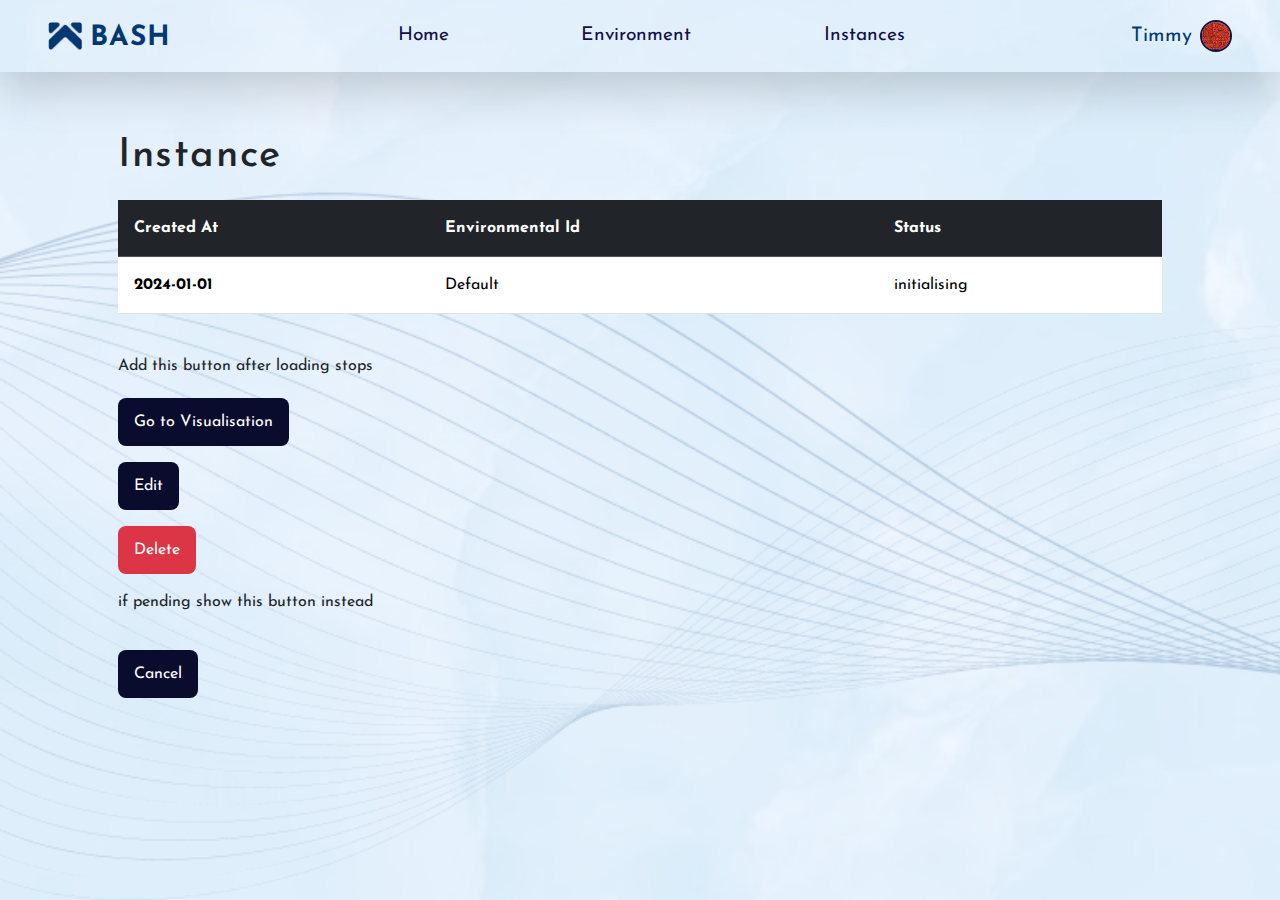
<file: pages/newInstance.html>
<!DOCTYPE html>
<html lang="en">
  <head>
    <meta charset="UTF-8" />
    <meta name="viewport" content="width=device-width, initial-scale=1.0" />
    <link rel="stylesheet" href="../css/bootstrap.min.css" />
    <link
      rel="stylesheet"
      href="https://cdnjs.cloudflare.com/ajax/libs/font-awesome/6.5.1/css/all.min.css"
      integrity="sha512-DTOQO9RWCH3ppGqcWaEA1BIZOC6xxalwEsw9c2QQeAIftl+Vegovlnee1c9QX4TctnWMn13TZye+giMm8e2LwA=="
      crossorigin="anonymous"
      referrerpolicy="no-referrer"
    />
    <link rel="stylesheet" href="../css/index.css" />
    <title>Bootstrap UI</title>
  </head>
  <body>
    <main class="position-relative overflow-x-hidden">
      <!-- background Image  -->
      <img
        src="../img/spring1.png"
        alt="element"
        class="position-absolute background-canvas opacity-75"
      />
      <img
        src="../img/side.jpg"
        alt="element"
        class="position-absolute background-canvas sky-background"
      />
      <nav
        class="d-flex px-4 px-md-5 py-2 gap-2 align-items-center justify-content-between shadow-lg"
      >
        <button
          class="d-inline-grid d-md-none py-2 fa-bars-btn"
          id="open-sidebar"
        >
          <i class="fa fa-bars fs-2 primary-text-color" aria-hidden="true"></i>
        </button>
        <div class="d-flex gap-2 align-items-center">
          <img src="../img/logoHolder.png" alt="logo" class="logo img-fluid" />
          <h3 class="pt-3 primary-text-color">
            <b>BASH</b>
          </h3>
        </div>
        <ul
          class="d-none p-0 d-md-flex flex-grow-1 my-auto align-items-center justify-content-around text-white w-75 mx-auto"
          style="max-width: 40rem"
        >
          <li>
            <a href="../index.html" class="btn navigation-link">Home</a>
          </li>
          <li>
            <a href="./environment.html" class="btn navigation-link"
              >Environment</a
            >
          </li>
          <li><a href="#" class="btn navigation-link">Instances</a></li>
        </ul>
        <button
          class="d-flex gap-2 align-items-center justify-content-center"
          id="open-sidebar-2"
        >
          <span class="d-none d-md-inline h5 fw-normal mt-2 primary-text-color"
            >Timmy</span
          >
          <img src="../img/user.jpeg" alt="user" class="user-img" />
        </button>
      </nav>

      <!-- sidebar1 -->
      <aside
        class="d-md-none position-absolute w-75 secondary-background-dark vh-100 overflow-hidden sidebar"
        id="sidebar"
      >
        <img
          src="../img/side.jpg"
          alt="background"
          class="opacity-25 position-absolute"
        />
        <button class="fa-times-btn" id="close-sidebar">
          <i class="fa fa-times fs-1 text-danger" aria-hidden="true"> </i>
        </button>
        <ul class="d-flex flex-column z-2 vh-100 sidebar-list">
          <li>
            <a href="../index.html">
              <i class="fa fa-home" aria-hidden="true"></i>
              <span class="h6 fw-normal ps-3">Home</span>
            </a>
          </li>
          <li>
            <a href="./environment.html">
              <i class="fa fa-institution" aria-hidden="true"></i>
              <span class="h6 fw-normal ps-3">Environment</span>
            </a>
          </li>
          <li>
            <a href="#">
              <i class="fa fa-clipboard" aria-hidden="true"></i>
              <span class="h6 fw-normal ps-3">Instanes</span>
            </a>
          </li>
        </ul>
      </aside>

      <!-- sidebar 2 -->
      <aside
        class="d-md-none position-absolute w-75 secondary-background-dark vh-100 overflow-hidden sidebar2"
        id="sidebar2"
      >
        <img
          src="../img/side.jpg"
          alt="background"
          class="opacity-25 position-absolute"
        />
        <button class="fa-times-btn2" id="close-sidebar-2">
          <i class="fa fa-times fs-1 text-danger" aria-hidden="true"> </i>
        </button>
        <ul class="d-flex flex-column z-2 vh-100 sidebar-list">
          <li>
            <a href="#">
              <i class="fa fa-user-circle" aria-hidden="true"></i>
              <span class="h6 fw-normal ps-3">Profile</span>
            </a>
          </li>
          <li>
            <a href="#">
              <i class="fa fa-sign-out" aria-hidden="true"></i>
              <span class="h6 fw-normal ps-3">Logout</span>
            </a>
          </li>
        </ul>
      </aside>

      <!-- Instances table -->
      <section class="p-4 p-md-5 container mx-auto">
        <h2 class="mt-3 mb-3">Instance</h2>
        <!-- table container  -->
        <div class="overflow-x-auto my-4">
          <table class="table table-hover table-design">
            <thead>
              <tr class="table-dark rounded-2">
                <th scope="col">Created At</th>
                <th scope="col">Environmental Id</th>
                <th scope="col">Status</th>
              </tr>
            </thead>
            <tbody>
              <tr>
                <th scope="col">2024-01-01</th>
                <td>Default</td>
                <td>initialising</td>
              </tr>
            </tbody>
          </table>
        </div>
        <p>Add this button after loading stops</p>
        <div>
          <button class="custom-button d-block my-3">
            Go to Visualisation
          </button>
          <button class="custom-button d-block my-3">Edit</button>
          <button class="custom-button d-block my-3 bg-danger">Delete</button>
        </div>
        <p>if pending show this button instead</p>
        <button class="custom-button">Cancel</button>
      </section>
    </main>

    <script src="../js/index.js"></script>
  </body>
</html>
</file>
<file: css/index.css>
@import url("https://fonts.googleapis.com/css2?family=Josefin+Sans:wght@300;400;500;700&display=swap");
:root {
  /* colors  */
  --primary-main: #043873;
  --background-main: rgb(244, 247, 255);
  --secondary-color: rgb(191 219 254);
  --primary-medium: rgb(19, 16, 73);
  --text-slate-800: rgb(30 41 59);
  --text-slate-600: rgb(71 85 105);
  /* ------------------------------- */
  --transition: all 0.3s linear;
  --spacing: 0.1rem;
  --radius: 0.25rem;
  --light-shadow: 0 5px 15px rgba(0, 0, 0, 0.1);
  --dark-shadow: 0 5px 15px rgba(0, 0, 0, 0.2);
  --max-width: 1440px;
  --fixed-width: 620px;
}

* {
  font-family: "Josefin Sans", sans-serif;
}

/*
=============== 
Global Styles
===============
*/
*,
::after,
::before {
  margin: 0;
  padding: 0;
  box-sizing: border-box;
}

main {
  max-width: var(--max-width);
  min-height: 100vh;
  margin: auto;
}

body {
  background-color: var(--background-main);
  line-height: 1.5;
}

ul {
  list-style-type: none;
}

a {
  text-decoration: none;
  color: white;
}

h1,
h2,
h3,
h4 {
  letter-spacing: var(--spacing);
  text-transform: capitalize;
  line-height: 1.25;
  margin-bottom: 0.75rem;
  cursor: default;
}

h1 {
  font-size: 2.5rem;
}

h2 {
  font-size: 2rem;
}

h3 {
  font-size: 1.25rem;
}

h4 {
  font-size: 0.875rem;
}

p {
  margin-bottom: 1.25rem;
}

header {
  min-height: 100vh;
  height: 100%;
}

@media screen and (min-width: 800px) {
  h1 {
    font-size: 3rem;
  }
  h2 {
    font-size: 2.5rem;
  }
  h3 {
    font-size: 1.75rem;
  }
  h4 {
    font-size: 1rem;
  }
  body {
    font-size: 1rem;
  }
  h1,
  h2,
  h3,
  h4 {
    line-height: 1;
  }
}
button {
  background-color: transparent;
  border: none;
}

@keyframes rotateFull {
  from {
    transform: rotateZ(0deg);
  }
  to {
    transform: rotateZ(360deg);
  }
}
.animation-rotate {
  animation: rotateFull 1s ease-in-out 0.1s;
}

.primary-text-color {
  color: var(--primary-main);
}

.secondary-background-color {
  background-color: var(--background-secondary);
  color: white;
}

.secondary-background-dark {
  color: var(--secondary-color);
  background-color: var(--primary-main);
}

.custom-button {
  padding: 0.75rem 1rem;
  margin: 1rem 0;
  border-radius: 0.5rem;
  color: white;
  background-color: rgb(10, 12, 46);
}
.custom-button:hover {
  opacity: 0.9;
}

.background-canvas {
  width: 100%;
  height: 100%;
  -o-object-fit: cover;
     object-fit: cover;
  z-index: -1;
}

aside {
  top: -1px;
  transition: var(--transition);
  max-width: 25rem;
  min-height: 43.75rem;
}
aside ul {
  padding-left: 10vw;
  padding-top: 6rem;
  gap: 3rem;
}

.sidebar {
  left: -100%;
}

.sidebar2 {
  right: -100%;
}

.sidebar-open {
  left: 0;
  top: 0;
}

.sidebar2-open {
  right: 0;
  top: 0;
}

.logo {
  max-height: 1.7rem;
}

.user-img {
  width: 2rem;
  height: 2rem;
  border-radius: 50%;
  -o-object-fit: cover;
     object-fit: cover;
  border: 2px solid var(--primary-medium);
}

.navigation-link {
  font-size: 1.2rem;
  color: var(--primary-medium);
  transition: var(--transition);
}
.navigation-link:hover {
  color: var(--primary-main);
  box-shadow: var(--light-shadow);
}

.fa-times-btn {
  position: absolute;
  top: 2rem;
  right: 3rem;
}

.fa-times-btn2 {
  position: absolute;
  top: 2rem;
  left: 1.5rem;
}

.user-dropdown {
  right: 2rem;
  top: 4rem;
  background-color: rgba(19, 16, 73, 0.5);
  padding: 1rem 3rem;
  height: -moz-fit-content;
  height: fit-content;
  max-height: -moz-fit-content;
  max-height: fit-content;
  transition: var(--transition);
}
.user-dropdown button,
.user-dropdown a {
  color: white;
}
.user-dropdown button:hover,
.user-dropdown a:hover {
  opacity: 0.5;
}

.close-user-dropdown {
  padding: 0 3rem;
  max-height: 0px;
}

.sky-background {
  opacity: 0.15;
}

.home-content {
  min-height: 31.25rem;
  height: 85%;
}

table {
  min-width: 30rem;
}

td,
th {
  padding: 1rem !important;
}

.instance-table-edit {
  min-width: 50rem !important;
}

.input-container label {
  min-width: 7rem;
}
.input-container input {
  border-top: 0px;
  border-left: 0px;
  border-right: 0px;
  border-bottom: 2px solid var(--primary-medium);
  background-color: transparent;
  outline: none;
  min-width: 10rem;
}
.input-container select {
  width: 10rem;
}/*# sourceMappingURL=index.css.map */
</file>
